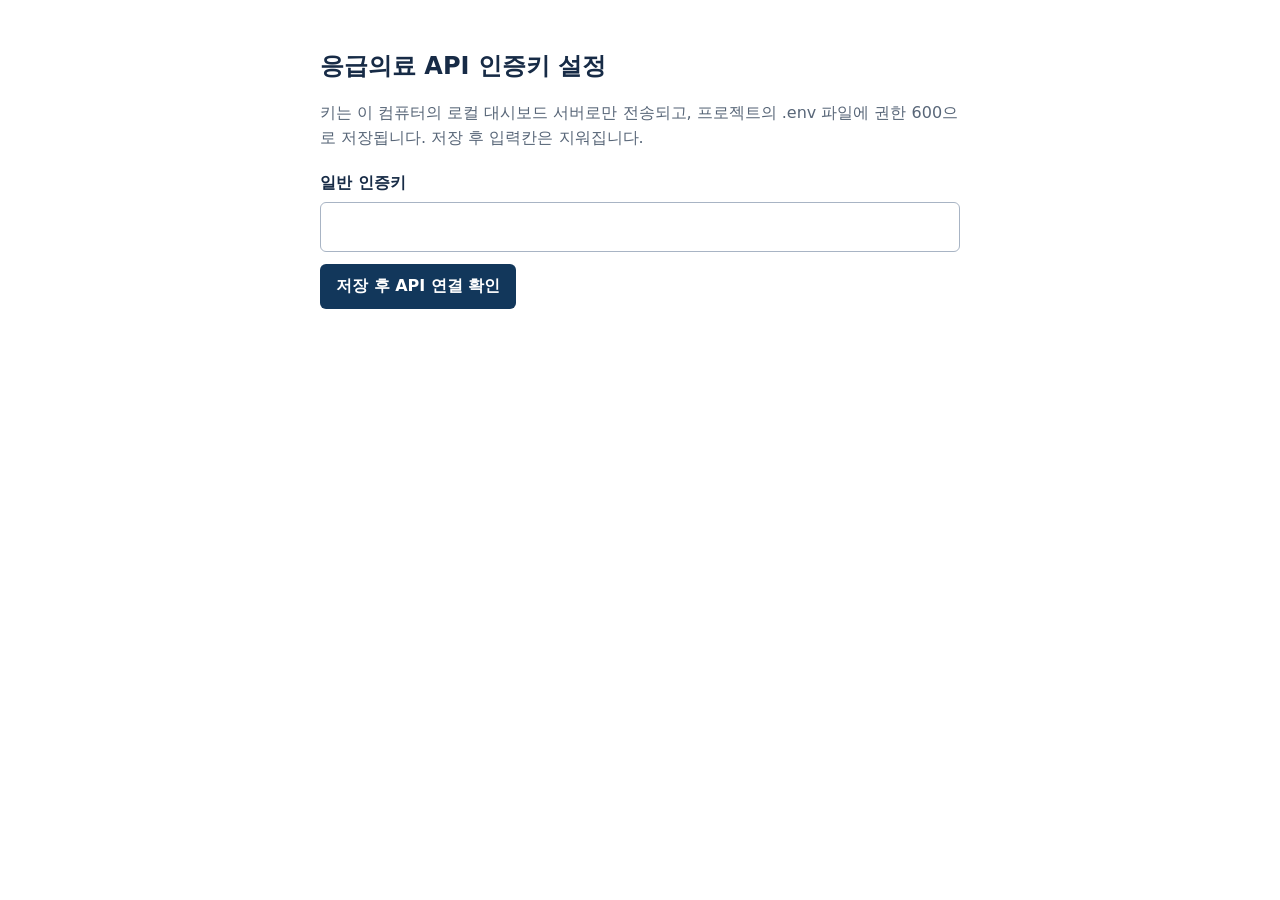
<file: outputs/configure.html>
<!doctype html><html lang="ko"><meta charset="utf-8"><meta name="viewport" content="width=device-width,initial-scale=1"><title>API 로컬 인증 설정</title><style>body{font:16px/1.55 system-ui,sans-serif;max-width:640px;margin:48px auto;padding:0 20px;color:#172b46}h1{font-size:24px}p{color:#586678}label{display:block;font-weight:700;margin:20px 0 6px}input{box-sizing:border-box;width:100%;padding:12px;border:1px solid #a8b4c4;border-radius:6px;font:inherit}button{margin-top:12px;padding:10px 16px;border:0;border-radius:6px;background:#12375b;color:white;font:inherit;font-weight:700}#status{margin-top:16px;white-space:pre-wrap}</style><h1>응급의료 API 인증키 설정</h1><p>키는 이 컴퓨터의 로컬 대시보드 서버로만 전송되고, 프로젝트의 .env 파일에 권한 600으로 저장됩니다. 저장 후 입력칸은 지워집니다.</p><form id="f"><label for="serviceKey">일반 인증키</label><input id="serviceKey" type="password" autocomplete="off" required minlength="32"><button>저장 후 API 연결 확인</button></form><p id="status" role="status"></p><script>document.getElementById('f').addEventListener('submit',async e=>{e.preventDefault();const i=document.getElementById('serviceKey'),s=document.getElementById('status'),k=i.value;s.textContent='로컬 저장 후 승인된 API에 연결 중…';try{const r=await fetch('/api/configure',{method:'POST',headers:{'Content-Type':'application/json'},body:JSON.stringify({serviceKey:k})});const d=await r.json();i.value='';if(d.ok)s.textContent='인증키 저장 및 API 연결 성공 · '+d.count+'개 기관';else s.textContent=(d.saved?'인증키는 저장됐지만 API 연결 오류: ':'설정 오류: ')+(d.error||'확인 필요');}catch(e){i.value='';s.textContent='로컬 서버 연결에 실패했습니다.'}});</script></html>
</file>
